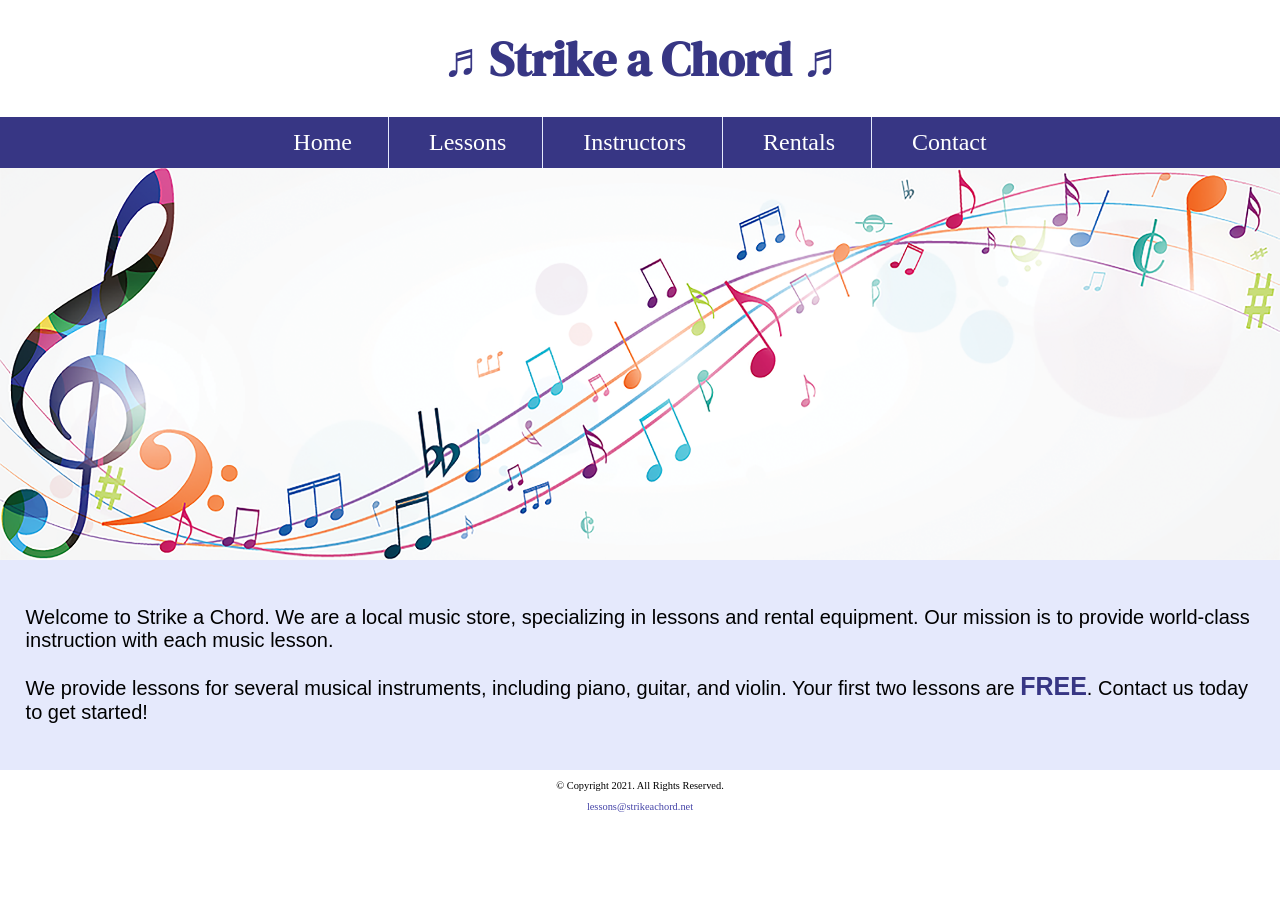
<file: index.html>
<!--
Student Name: Imani Daniels
File Name: index.html
Date: 11/12/2026
-->
<!DOCTYPE html>
<html lang="en">
<head>
<title>Strike a Chord: Home Page</title>
<meta charset="utf-8">
<link rel="stylesheet" href="css/styles.css">
<meta name="viewport" content="width=device-width, initial-scale=1.0">
<link rel="preconnect" href="https://fonts.googleapis.com">
<link rel="preconnect" href="https://fonts.gstatic.com" crossorigin>
<link href="https://fonts.googleapis.com/css2?family=DM+Serif+Display:ital@1&family=Roboto:ital,wght@0,100..900;1,100..900&display=swap" rel="stylesheet">
<link rel="shortcut icon" href="images/favicon.ico">
<link rel="icon" type="image/png" sizes="32x32" href="images/favicon-32.png">
<link rel="apple-touch-icon" sizes="180x180" href="images/apple-touch-icon.png">
<link rel="icon" sizes="192x192" href="images/android-chrome-192.png">
</head>
<body>
<header>
    <h1><span class="tab-desk">&#9836;</span> Strike a Chord <span class="tab-desk">&#9836;</span></h1>
</header>
<nav>
    <ul>
    <li><a href="index.html">Home</a> </li>
    <li><a href="lessons.html">Lessons</a></li> 
    <li><a href="instructors.html">Instructors</a></li>  
    <li><a href="rentals.html">Rentals</a></li>     
    <li><a href="contact.html">Contact</a></li>
</ul>
</nav>
<!-- Hero Image -->
<div id="hero" class="tab-desk">
    <img src="images/music-notes.png" alt="colorful music notes">
</div>

<!-- Use the main area to add the main content to the webpage -->
<main>
<div id="intro">
    <p class="indent-block">Welcome to Strike a Chord. We are a local music store, specializing in lessons and rental equipment. Our mission is to provide world-class instruction with each music lesson.</p>

    <p>We provide lessons for several musical instruments, including piano, guitar, and violin. Your first two lessons are <span class="action">FREE</span>. Contact us today to get started!</p>
   </div> 
</main>
<footer>
    <p>&copy; Copyright 2021. All Rights Reserved.</p>
    <p><a href="mailto:lessons@strikeachord.net">lessons@strikeachord.net</a></p>
</footer>
</body>
</html>
</file>
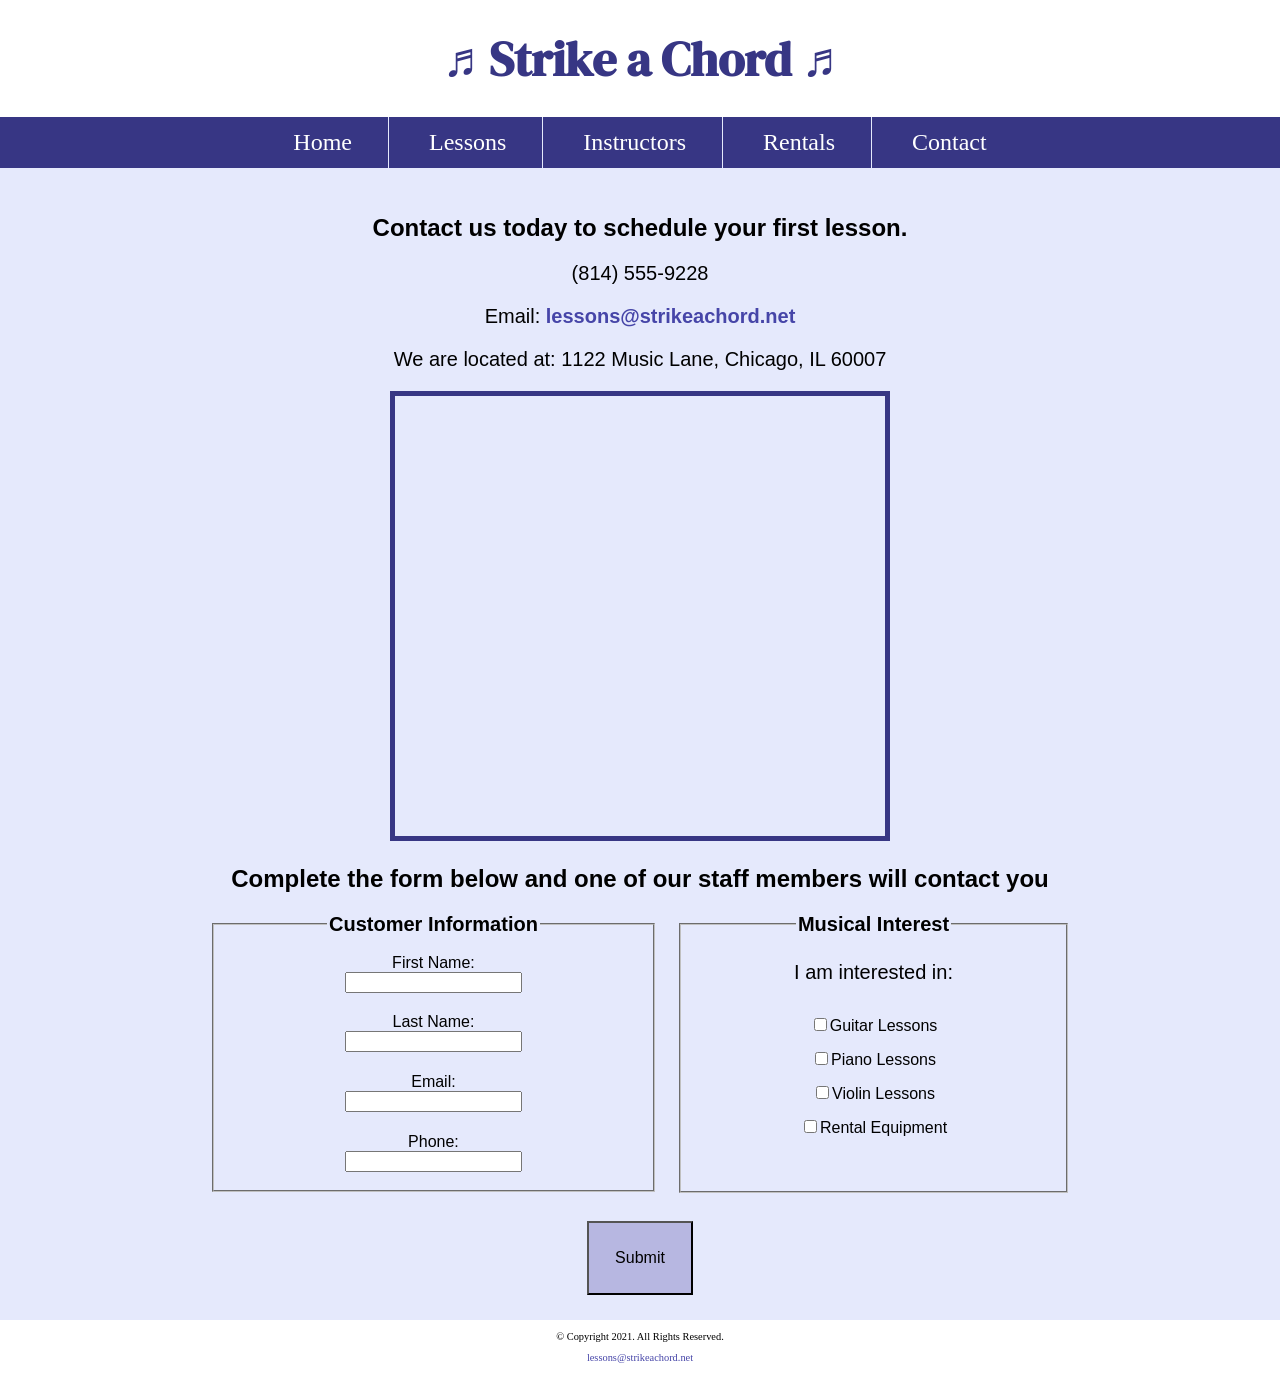
<file: contact.html>
<!--
Student Name: Imani Daniels
File Name: contact.html
Date: 11/12/2026
-->
<!DOCTYPE html>
<html lang="en">
<head>
<title>Strike a Chord: Contact</title>
<meta charset="utf-8">
<link rel="stylesheet" href="css/styles.css">
<meta name="viewport" content="width=device-width, initial-scale=1.0">
<link rel="preconnect" href="https://fonts.googleapis.com">
<link rel="preconnect" href="https://fonts.gstatic.com" crossorigin>
<link href="https://fonts.googleapis.com/css2?family=DM+Serif+Display:ital@1&family=Roboto:ital,wght@0,100..900;1,100..900&display=swap" rel="stylesheet">
<link rel="shortcut icon" href="images/favicon.ico">
<link rel="icon" type="image/png" sizes="32x32" href="images/favicon-32.png">
<link rel="apple-touch-icon" sizes="180x180" href="images/apple-touch-icon.png">
<link rel="icon" sizes="192x192" href="images/android-chrome-192.png">
</head>
<body>
<header>
    <h1><span class="tab-desk">&#9836;</span> Strike a Chord <span class="tab-desk">&#9836;</span></h1>

</header>
<nav>
    <ul>
    <li><a href="index.html">Home</a> </li>
    <li><a href="lessons.html">Lessons</a></li> 
    <li><a href="instructors.html">Instructors</a></li>  
    <li><a href="rentals.html">Rentals</a></li>     
    <li><a href="contact.html">Contact</a></li>
</ul>
</nav>

<!-- Use the main area to add the main content to the webpage -->
<main>
    <div id="contact">
    <h2>Contact us today to schedule your first lesson.</h2>
<p class="tel-link mobile"><a href="tel:8145559228">(814) 555-9228</a></p>
<p class="tab-desk">(814) 555-9228</p>
<p>Email: <a href="mailto:lessons@strikeachord.net" class="email-link">lessons@strikeachord.net</a></p>       
<p>We are located at: 1122 Music Lane, Chicago, IL 60007</p>
<iframe 
    src="https://www.google.com/maps/embed?pb=!1m18!1m12!1m3!1d380513.7160580949!2d-88.01215278051977!3d41.83339249282865!2m3!1f0!2f0!3f0!3m2!1i1024!2i768!4f13.1!3m3!1m2!1s0x880e2c3cd0f4cbed%3A0xafe0a6ad09c0c000!2sChicago%2C+IL!5e0!3m2!1sen!2sus!4v1558660826146!5m2!1sen!2sus" 
    width="600" 
    height="450" 
    allowfullscreen class="map">
</iframe>
    </div>
    <div id="form">
        <h2>Complete the form below and one of our staff members will contact you</h2>
        <form class="form-grid"><!-- Start Form -->
    <fieldset>
        <legend>Customer Information</legend>
        <label for="fName">First Name:</label>
        <input type="text" name="fName" id="fName" />
        <label for="lName">Last Name:</label>
        <input type="text" name="lName" id="lName" />
        <label for="email">Email:</label>
        <input type="email" name="email" id="email" />
        <label for="phone">Phone:</label>
        <input type="tel" id="phone" name="phone" />
    </fieldset>
    <fieldset>
    <legend>Musical Interest</legend>
    <p>I am interested in:</p>
    <label for="guitarles"><input type="checkbox" name="interest" id="guitarles" value="Guitar Lessons" />Guitar Lessons</label>
    <label for="pianoles"><input type="checkbox" name="interest" id="pianoles" value="Piano Lessons" />Piano Lessons</label>
    <label for="violinles"><input type="checkbox" name="interest" id="violinles" value="Violin Lessons" />Violin Lessons</label>
    <label for="rent"><input type="checkbox" name="interest" id="rent" value="Rental Equipment" />Rental Equipment</label>
</fieldset>
<input type="submit" id="submit" value="Submit" class="btn" />
</form>
        
        
    </div>

</main>
<footer>
    <p>&copy; Copyright 2021. All Rights Reserved.</p>
    <p><a href="mailto:lessons@strikeachord.net">lessons@strikeachord.net</a></p>
</footer>
</body>
</html>
</file>
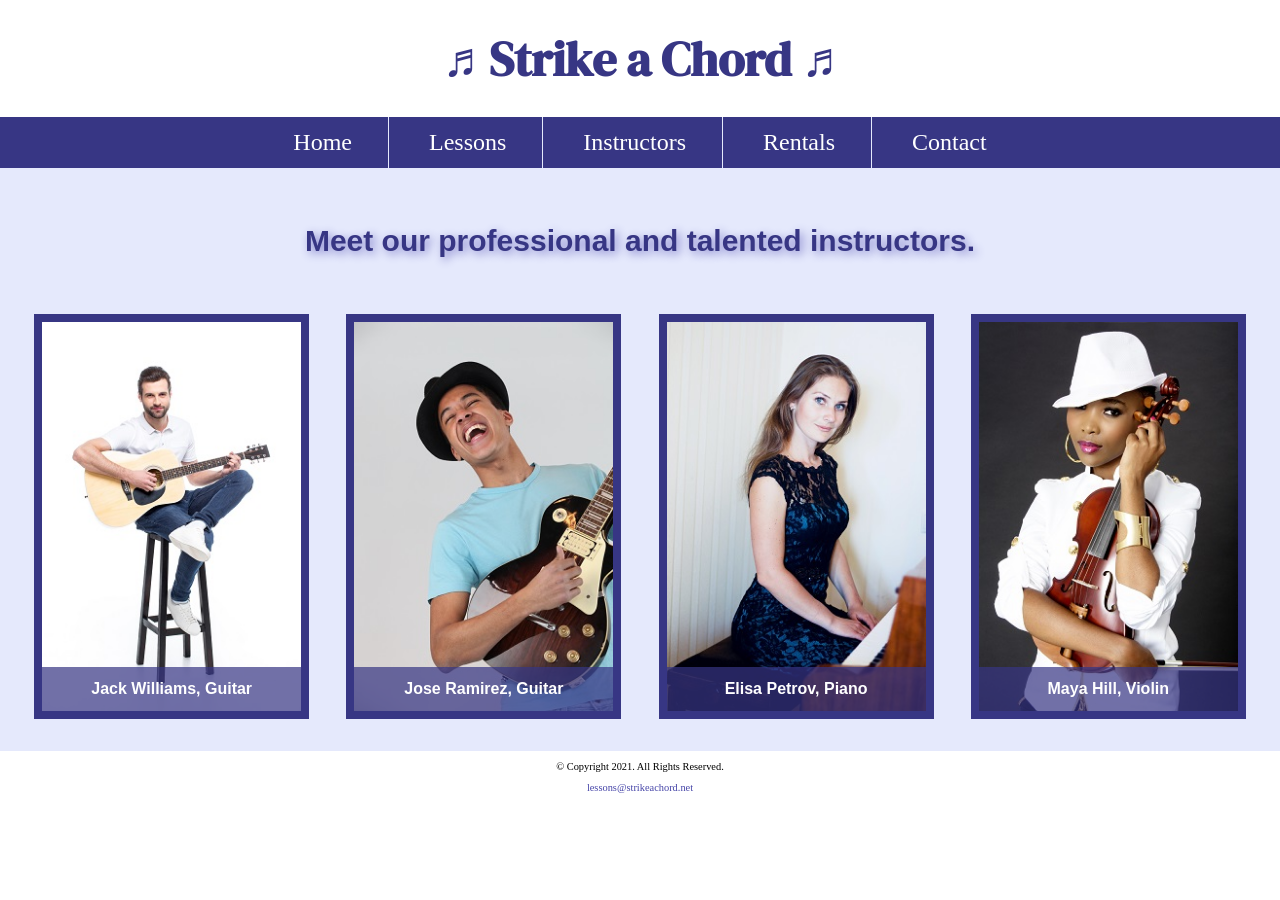
<file: instructors.html>
<!--
Student Name: Imani Daniels
File Name: instructors.html
Date: 11/12/2026
-->
<!DOCTYPE html>
<html lang="en">
<head>
<title>Strike a Chord: Instructors</title>
<meta charset="utf-8">
<link rel="stylesheet" href="css/styles.css">
<meta name="viewport" content="width=device-width, initial-scale=1.0">
<link rel="preconnect" href="https://fonts.googleapis.com">
<link rel="preconnect" href="https://fonts.gstatic.com" crossorigin>
<link href="https://fonts.googleapis.com/css2?family=DM+Serif+Display:ital@1&family=Roboto:ital,wght@0,100..900;1,100..900&display=swap" rel="stylesheet">
<link rel="shortcut icon" href="images/favicon.ico">
<link rel="icon" type="image/png" sizes="32x32" href="images/favicon-32.png">
<link rel="apple-touch-icon" sizes="180x180" href="images/apple-touch-icon.png">
<link rel="icon" sizes="192x192" href="images/android-chrome-192.png">
</head>
<body>
<header>
    <h1><span class="tab-desk">&#9836;</span> Strike a Chord <span class="tab-desk">&#9836;</span></h1>
</header>
<nav>
    <ul>
    <li><a href="index.html">Home</a> </li>
    <li><a href="lessons.html">Lessons</a></li> 
    <li><a href="instructors.html">Instructors</a></li>  
    <li><a href="rentals.html">Rentals</a></li>     
    <li><a href="contact.html">Contact</a></li>
</ul>
</nav>

<!-- Use the main area to add the main content to the webpage -->
<main class="grid">
    <aside>
        <p>Meet our professional and talented instructors.</p>
    </aside>
    <figure>
        <img src="images/guitar-instructor.jpg" alt="guitar instructor">
        <figcaption>Jack Williams, Guitar</figcaption>
    </figure>
    <figure>
        <img src="images/electric-guitar-instructor.jpg" alt="electric guitar instructor">
        <figcaption>Jose Ramirez, Guitar</figcaption>
    </figure>
     <figure>
        <img src="images/piano-instructor.jpg" alt="piano instructor">
        <figcaption>Elisa Petrov, Piano</figcaption>
    </figure>
    <figure>
        <img src="images/violin-instructor.jpg" alt="violin instructor">
        <figcaption>Maya Hill, Violin</figcaption>
    </figure>

</main>
<footer>
    <p>&copy; Copyright 2021. All Rights Reserved.</p>
    <p><a href="mailto:lessons@strikeachord.net">lessons@strikeachord.net</a></p>
</footer>
</body>
</html>
</file>
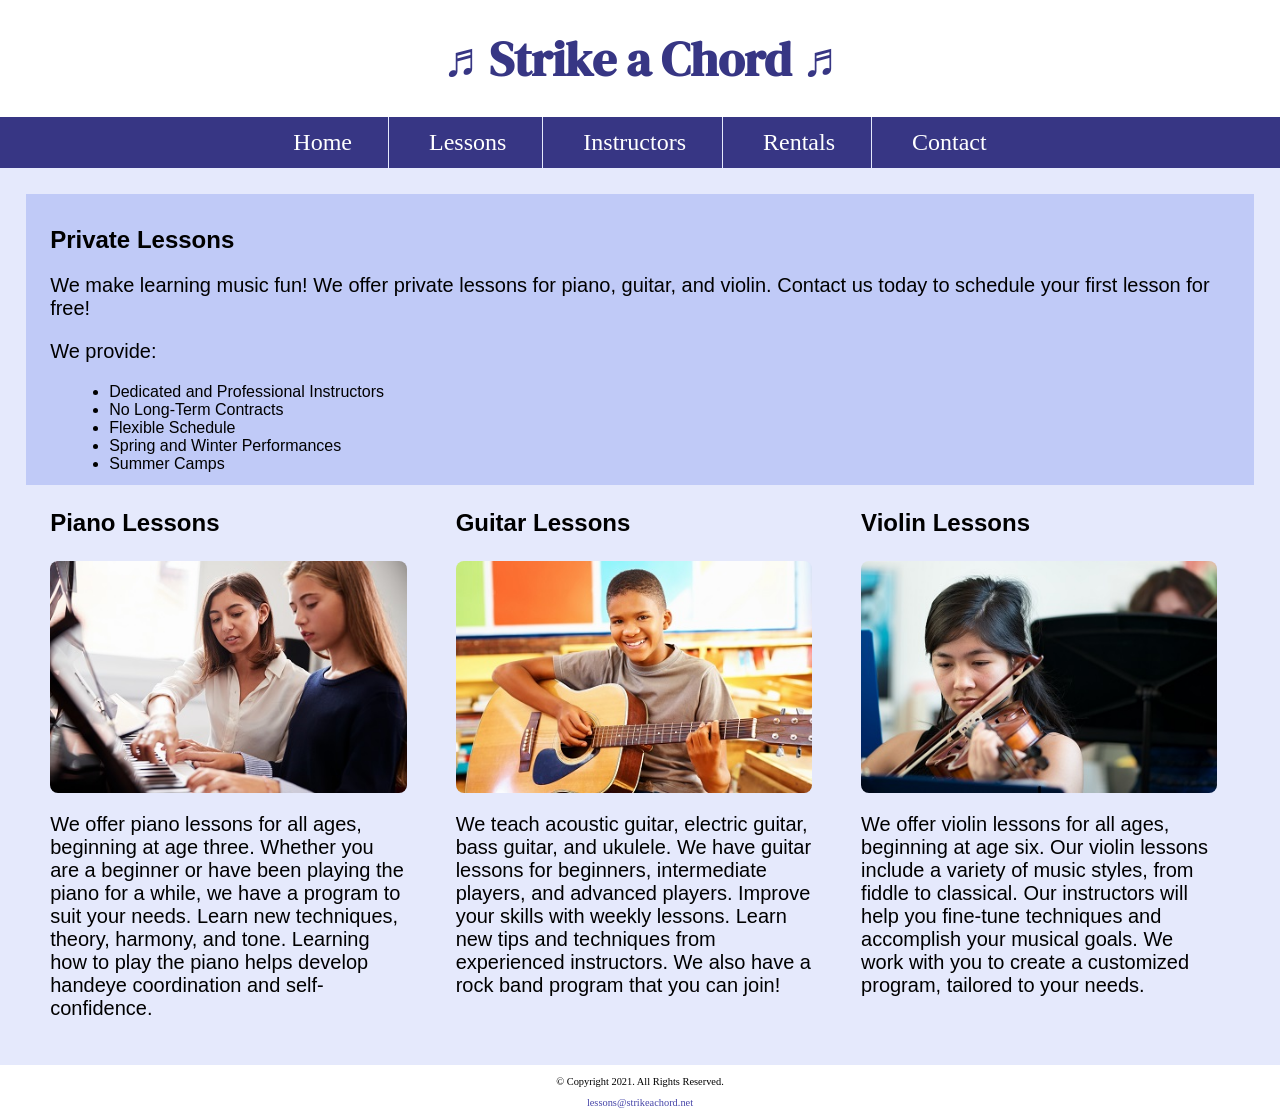
<file: lessons.html>
<!--
Student Name: Imani Daniels
File Name: lessons.html
Date: 11/12/2026
-->
<!DOCTYPE html>
<html lang="en">
<head>
<title>Strike a Chord: Lessons</title>
<meta charset="utf-8">
<link rel="stylesheet" href="css/styles.css">
<meta name="viewport" content="width=device-width, initial-scale=1.0">
<link rel="preconnect" href="https://fonts.googleapis.com">
<link rel="preconnect" href="https://fonts.gstatic.com" crossorigin>
<link href="https://fonts.googleapis.com/css2?family=DM+Serif+Display:ital@1&family=Roboto:ital,wght@0,100..900;1,100..900&display=swap" rel="stylesheet">
<link rel="shortcut icon" href="images/favicon.ico">
<link rel="icon" type="image/png" sizes="32x32" href="images/favicon-32.png">
<link rel="apple-touch-icon" sizes="180x180" href="images/apple-touch-icon.png">
<link rel="icon" sizes="192x192" href="images/android-chrome-192.png">
</head>
<body>
<header>
    <h1><span class="tab-desk">&#9836;</span> Strike a Chord <span class="tab-desk">&#9836;</span></h1>
</header>
<nav>
    <ul>
    <li><a href="index.html">Home</a> </li>
    <li><a href="lessons.html">Lessons</a></li> 
    <li><a href="instructors.html">Instructors</a></li>  
    <li><a href="rentals.html">Rentals</a></li>     
    <li><a href="contact.html">Contact</a></li>
</ul>
</nav>

<!-- Use the main area to add the main content to the webpage -->
<main>
    <section id="info">
        <h2>Private Lessons</h2>
<p>We make learning music fun! We offer private lessons for piano, guitar, and violin. Contact us today to schedule your first lesson for free! </p>
<p>We provide:</p>
<ul>
	<li>Dedicated and Professional Instructors</li>
	<li>No Long-Term Contracts</li>
	<li>Flexible Schedule</li>
	<li>Spring and Winter Performances</li>
	<li>Summer Camps</li>
</ul>

</section>

<section id="piano">
            <h3>Piano Lessons</h3>
<img class="round" src="images/piano-lesson.jpg" alt="piano teacher and student sitting at a piano">
<p>We offer piano lessons for all ages, beginning at age three. Whether you are a beginner or have been playing the piano for a while, we have a program to suit your needs. Learn new techniques, theory, harmony, and tone. Learning how to play the piano helps develop handeye coordination and self-confidence.</p>
</section>

<section id="guitar">
<h3>Guitar Lessons</h3>
<img class="round" src="images/child-guitar.jpg" alt="child with a smile holding a guitar">
<p>We teach acoustic guitar, electric guitar, bass guitar, and ukulele. We have guitar lessons for beginners, intermediate players, and advanced players. Improve your skills with weekly lessons. Learn new tips and techniques from experienced instructors. We also have a rock band program that you can join!</p>
</section>

<section id="violin">
    <h3>Violin Lessons</h3>
<img class="round" src="images/woman-violin.jpg" alt="woman playing the violin">
<p>We offer violin lessons for all ages, beginning at age six. Our violin lessons include a variety of music styles, from fiddle to classical. Our instructors will help you fine-tune techniques and accomplish your musical goals. We work with you to create a customized program, tailored to your needs.</p>
</section>
</main>
<footer>
    <p>&copy; Copyright 2021. All Rights Reserved.</p>
    <p><a href="mailto:lessons@strikeachord.net">lessons@strikeachord.net</a></p>
</footer>
</body>
</html>
</file>
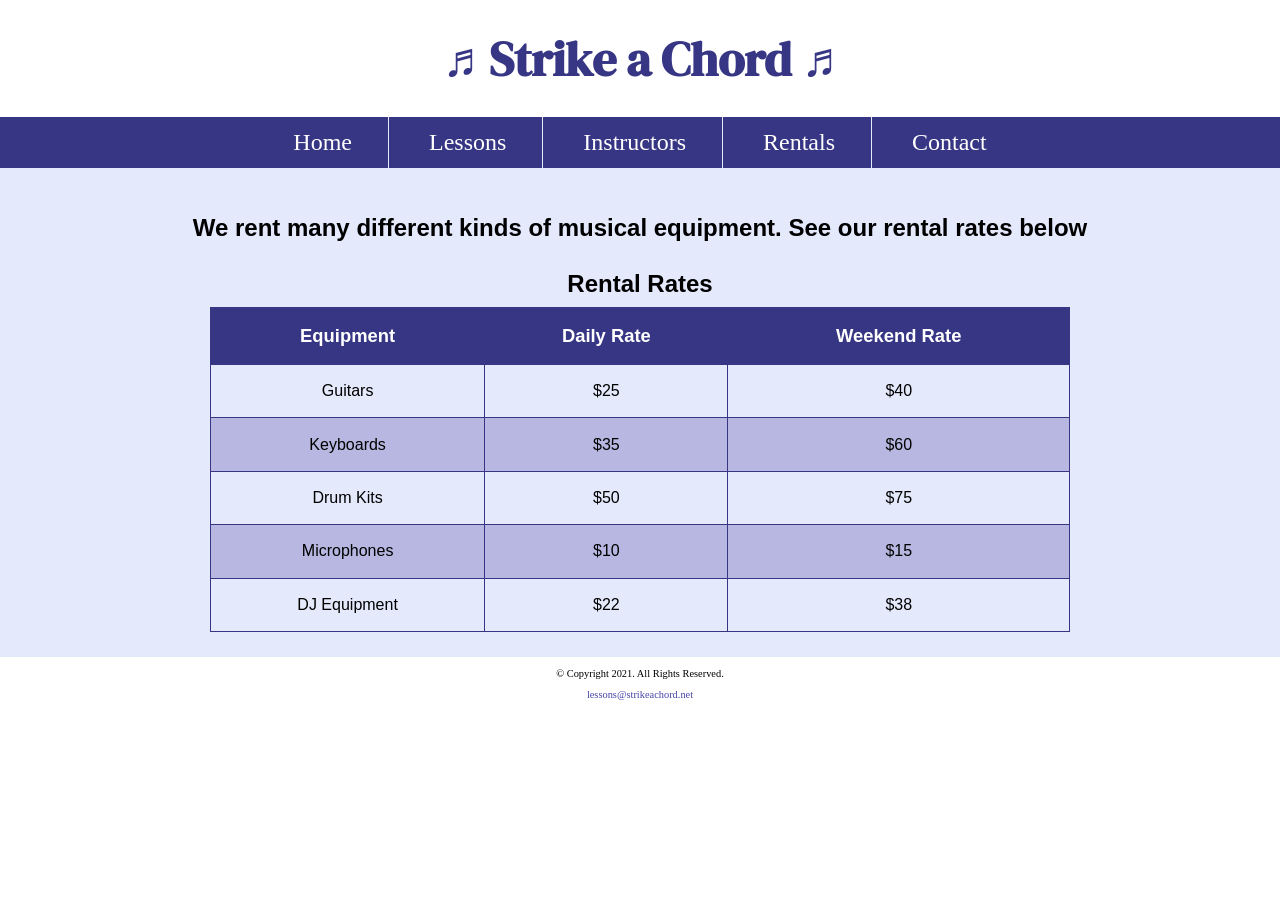
<file: rentals.html>
<!--
Student Name: Imani Daniels
File Name: rentals.html
Date: 11/12/2026
-->
<!DOCTYPE html>
<html lang="en">
<head>
<title>Strike a Chord: Rentals</title>
<meta charset="utf-8">
<link rel="stylesheet" href="css/styles.css">
<meta name="viewport" content="width=device-width, initial-scale=1.0">
<link rel="preconnect" href="https://fonts.googleapis.com">
<link rel="preconnect" href="https://fonts.gstatic.com" crossorigin>
<link href="https://fonts.googleapis.com/css2?family=DM+Serif+Display:ital@1&family=Roboto:ital,wght@0,100..900;1,100..900&display=swap" rel="stylesheet">
<link rel="shortcut icon" href="images/favicon.ico">
<link rel="icon" type="image/png" sizes="32x32" href="images/favicon-32.png">
<link rel="apple-touch-icon" sizes="180x180" href="images/apple-touch-icon.png">
<link rel="icon" sizes="192x192" href="images/android-chrome-192.png">
</head>
<body>
<header>
    <h1><span class="tab-desk">&#9836;</span> Strike a Chord <span class="tab-desk">&#9836;</span></h1>
</header>
<nav>
    <ul>
    <li><a href="index.html">Home</a> </li>
    <li><a href="lessons.html">Lessons</a></li> 
    <li><a href="instructors.html">Instructors</a></li>  
    <li><a href="rentals.html">Rentals</a></li>     
    <li><a href="contact.html">Contact</a></li>
</ul>
</nav>

<!-- Use the main area to add the main content to the webpage -->
<main>
    <div id="rental">
  <h2>We rent many different kinds of musical equipment. See our rental rates below</h2>
      <table>
    <caption>Rental Rates</caption>
    <tr><!-- Row 1 -->
        <th>Equipment</th>
        <th>Daily Rate</th>
        <th>Weekend Rate</th>
    </tr>
    <tr><!-- Row 2 -->
        <td>Guitars</td>
        <td>$25</td>
        <td>$40</td>
    </tr>
    <tr><!-- Row 3 -->
        <td>Keyboards</td>
        <td>$35</td>
        <td>$60</td>
    </tr>
    <tr><!-- Row 4 -->
        <td>Drum Kits</td>
        <td>$50</td>
        <td>$75</td>
    </tr>
    <tr><!-- Row 5 -->
        <td>Microphones</td>
        <td>$10</td>
        <td>$15</td>
    </tr>
    <tr><!-- Row 6 -->
        <td>DJ Equipment</td>
        <td>$22</td>
        <td>$38</td>
    </tr>
</table>
    </div>

</main>
<footer>
    <p>&copy; Copyright 2021. All Rights Reserved.</p>
    <p><a href="mailto:lessons@strikeachord.net">lessons@strikeachord.net</a></p>
</footer>
</body>
</html>
</file>
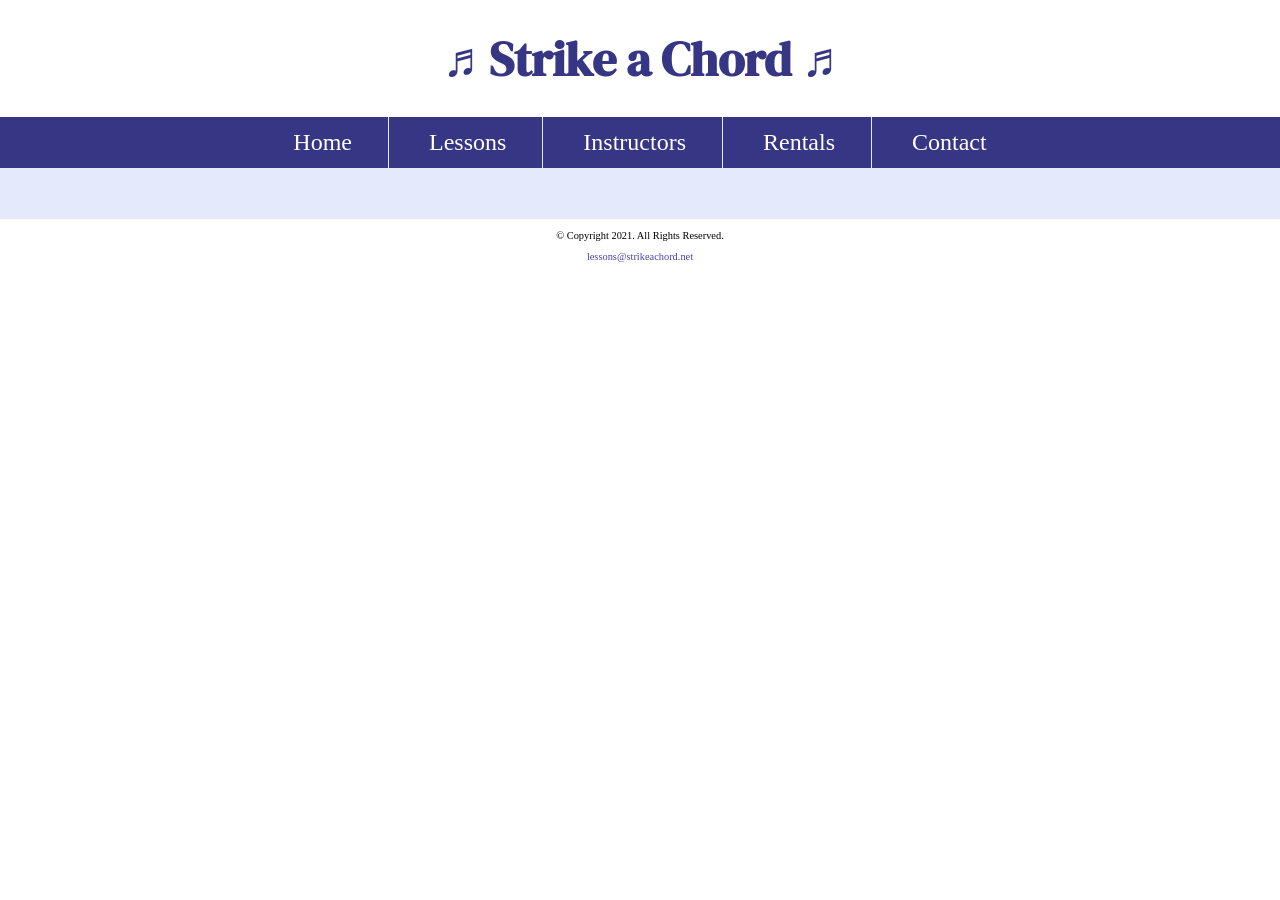
<file: template.html>
<!--
Student Name: Imani Daniels
File Name: template.html
Date: 11/12/2026
-->
<!DOCTYPE html>
<html lang="en">
<head>
<title>Strike a Chord: Template</title>
<meta charset="utf-8">
<link rel="stylesheet" href="css/styles.css">
<meta name="viewport" content="width=device-width, initial-scale=1.0">
<link rel="preconnect" href="https://fonts.googleapis.com">
<link rel="preconnect" href="https://fonts.gstatic.com" crossorigin>
<link href="https://fonts.googleapis.com/css2?family=DM+Serif+Display:ital@1&family=Roboto:ital,wght@0,100..900;1,100..900&display=swap" rel="stylesheet">
<link rel="shortcut icon" href="images/favicon.ico">
<link rel="icon" type="image/png" sizes="32x32" href="images/favicon-32.png">
<link rel="apple-touch-icon" sizes="180x180" href="images/apple-touch-icon.png">
<link rel="icon" sizes="192x192" href="images/android-chrome-192.png">
</head>
<body>
<header>
    <h1><span class="tab-desk">&#9836;</span> Strike a Chord <span class="tab-desk">&#9836;</span></h1>
</header>
<nav>
    <ul>
    <li><a href="index.html">Home</a> </li>
    <li><a href="lessons.html">Lessons</a></li> 
    <li><a href="instructors.html">Instructors</a></li>  
    <li><a href="rentals.html">Rentals</a></li>     
    <li><a href="contact.html">Contact</a></li>
</ul>
</nav>

<!-- Use the main area to add the main content to the webpage -->
<main>
    <div>

    </div>

</main>
<footer>
    <p>&copy; Copyright 2021. All Rights Reserved.</p>
    <p><a href="mailto:lessons@strikeachord.net">lessons@strikeachord.net</a></p>
</footer>
</body>
</html>
</file>
<file: css/styles.css>
/*
Author: Imani Daniels
File Name: styles.css
Date: 11/12/2026
*/

/* CSS Reset */
body, header, nav, main, footer, img, h1, ul, section, aside, figure, figcaption,
table, caption, th, td {
	margin: 0;
	padding: 0;
	border: 0;
}

/* Style rule for box sizing applies to all elements */
* {
	box-sizing: border-box;
}

/* Style rule for images */
img {
	max-width: 100%;
	display: block;
}

aside {
	text-align: center;
	font-size: 1.5em;
	font-weight: bold;
	color: #373684;
	text-shadow: 3px 3px 10px #8280cb;
}

figure {
	position: relative;
	max-width: 275px;
	margin: 2% auto;
	border: 8px solid #373684;
}

figcaption {
	position: absolute;
	bottom: 0;
	background: rgba(55, 54, 132, 0.7);
	color: #fff;
	width: 100%;
	padding: 5% 0;
	text-align: center;
	font-family: Verdana, Arial, sans-serif;
	font-size: 1.5em;
	font-weight: bold;
}

/* Style rules for mobile viewport */

/* Hide tab-desk class. */
.tab-desk {
	display: none;
}

/* Style rules for header content */
header {
	text-align: center;
	font-size: 1.5em;
	color: #373684;
}

header h1 {
	font-family: "DM Serif Display", serif;
}

/* Style rules for navigation area */
nav {
	background-color: #373684;
}

nav ul {
	list-style-type: none;
	text-align: center;
}

nav li {
	display: block;
	font-size: 2em;
	border-top: 1px solid #e5e9fc;
}

nav li a {
	display: block;
	color: #fff;
	text-align: center;
	padding: 0.5em 1em;
	text-decoration: none;
}

/* Style rules for main content */
main {
	padding: 2%;
	background-color: #e5e9fc;
	overflow: auto;
	font-family: Verdana, Arial, sans-serif;
}

main p {
	font-size: 1.25em;
}

.action {
	font-size: 1.25em;
	color: #373684;
	font-weight: bold;
}

/* Style rules for lessons content */
#piano, #guitar, #violin {
	margin: 0 2%;
}

#info {
	clear: left;
	background-color: #c0caf7;
	padding: 1% 2%;
}

#info ul {
	margin-left: 10%;
}

.round {
	border-radius: 8px;
}

/* Style rules for contact content */
#contact, #rental, #form {
	text-align: center;
}

.tel-link {
	background-color: #373684;
	padding: 2%;
	margin: 0 auto;
	width: 80%;
	text-align: center;
	border-radius: 5px;
}

.tel-link a {
	color: #fff;
	text-decoration: none;
	font-size: 1.5em;
	display: block;
}

#contact .email-link {
	color: #4645a8;
	text-decoration: none;
	font-weight: bold;
}

.map {
	border: 5px solid #373684;
	width: 95%;
	height: 50%;
}

/* Style rules for table elements */
table {
	border: 1px solid #373684;
	border-collapse: collapse;
	margin: 0 auto;
	width: 100%;
}

caption {
	font-size: 1.5em;
	font-weight: bold;
	padding: 1%;
}

th, td {
	border: 1px solid #373684;
	padding: 2%;
}

th {
	background-color: #373684;
	color: #fff;
	font-size: 1.15em;
}

tr:nth-child(odd) {
	background-color: #b7b7e1;
}
/* Style rules for form elements */
fieldset, input {
	margin-bottom: 2%;
}

fieldset legend {
	font-weight: bold;
	font-size: 1.25em;
}

label {
	display: block;
	padding-top: 3%;
}

form #submit {
	margin: 0 auto;
	display: block;
	padding: 3%;
	background-color: #b7b7e1;
	font-size: 1em;
}
/* Style rules for footer content */
footer {
	text-align: center;
	font-size: 0.65em;
	clear: left;
}

footer a {
	color: #4645a8;
	text-decoration: none;
}

/* Media Query for Tablet Viewport */
@media screen and (min-width: 550px), print {

	/* Tablet Viewport: Show tab-desk class, hide mobile class */
	.tab-desk {
		display: block;
	}

	.mobile {
		display: none;
	}

	/* Tablet Viewport: Style rule for header content */
	span.tab-desk {
		display: inline;
	}

	/* Tablet Viewport: Style rules for nav area */
	nav li {
		border-top: none;
		display: inline-block;
		font-size: 1.5em;
		border-right: 1px solid #e5e9fc;
	}

	nav li:last-child {
		border-right: none;
	}

	nav li a {
		padding: 0.25em 0.5em;
	}

	/* Tablet Viewport: Style rule for map */
	.map {
		width: 500px;
		height: 450px;
	}
	/* Tablet Viewport: Style rule for form element */
	form {
		width: 70%;
		margin: 0px auto;
	}

	.grid {
		display: grid;
		grid-template-columns: 1fr 1fr;
		grid-gap: 20px;
	}

	aside {
		grid-column: 1 / span 2;
	}

}

/* Media Query for Desktop Viewport */
@media screen and (min-width: 769px), print {

	/* Desktop Viewport: Style rule for header */
	header {
		padding: 2%;
	}

	/* Desktop Viewport: Style rules for nav area */
	nav li a {
		padding: 0.5em 1.5em;
	}

	nav li a:hover {
		color: #373684;
		background-color: #e5e9fc;
	}

	/* Desktop Viewport: Style rules for main content */
	#info ul {
		margin-left: 5%;
	}

	main h3 {
		font-size: 1.5em;
	}

	#piano, #guitar, #violin {
		width: 29%;
		float: left;
		margin: 0 2%;
	}

	figcaption {
		font-size: 1em;
	}

	aside {
		grid-column: 1 / span 4;
	}

	.grid {
		grid-template-columns: auto auto auto auto;
	}
/* Desktop Viewport: Style rules for table element */
	table {
		width: 70%;
	}
		/* Desktop Viewport: Style rules for form elements */
	.form-grid {
		display: grid;
		grid-template-columns: auto auto;
		grid-gap: 20px;
	}

	.btn {
		grid-column: 1 / span 2;
	}

}

/* Media Query for Print */
@media print {

	body {
		background-color: #fff;
		color: #000;
	}

}
</file>
